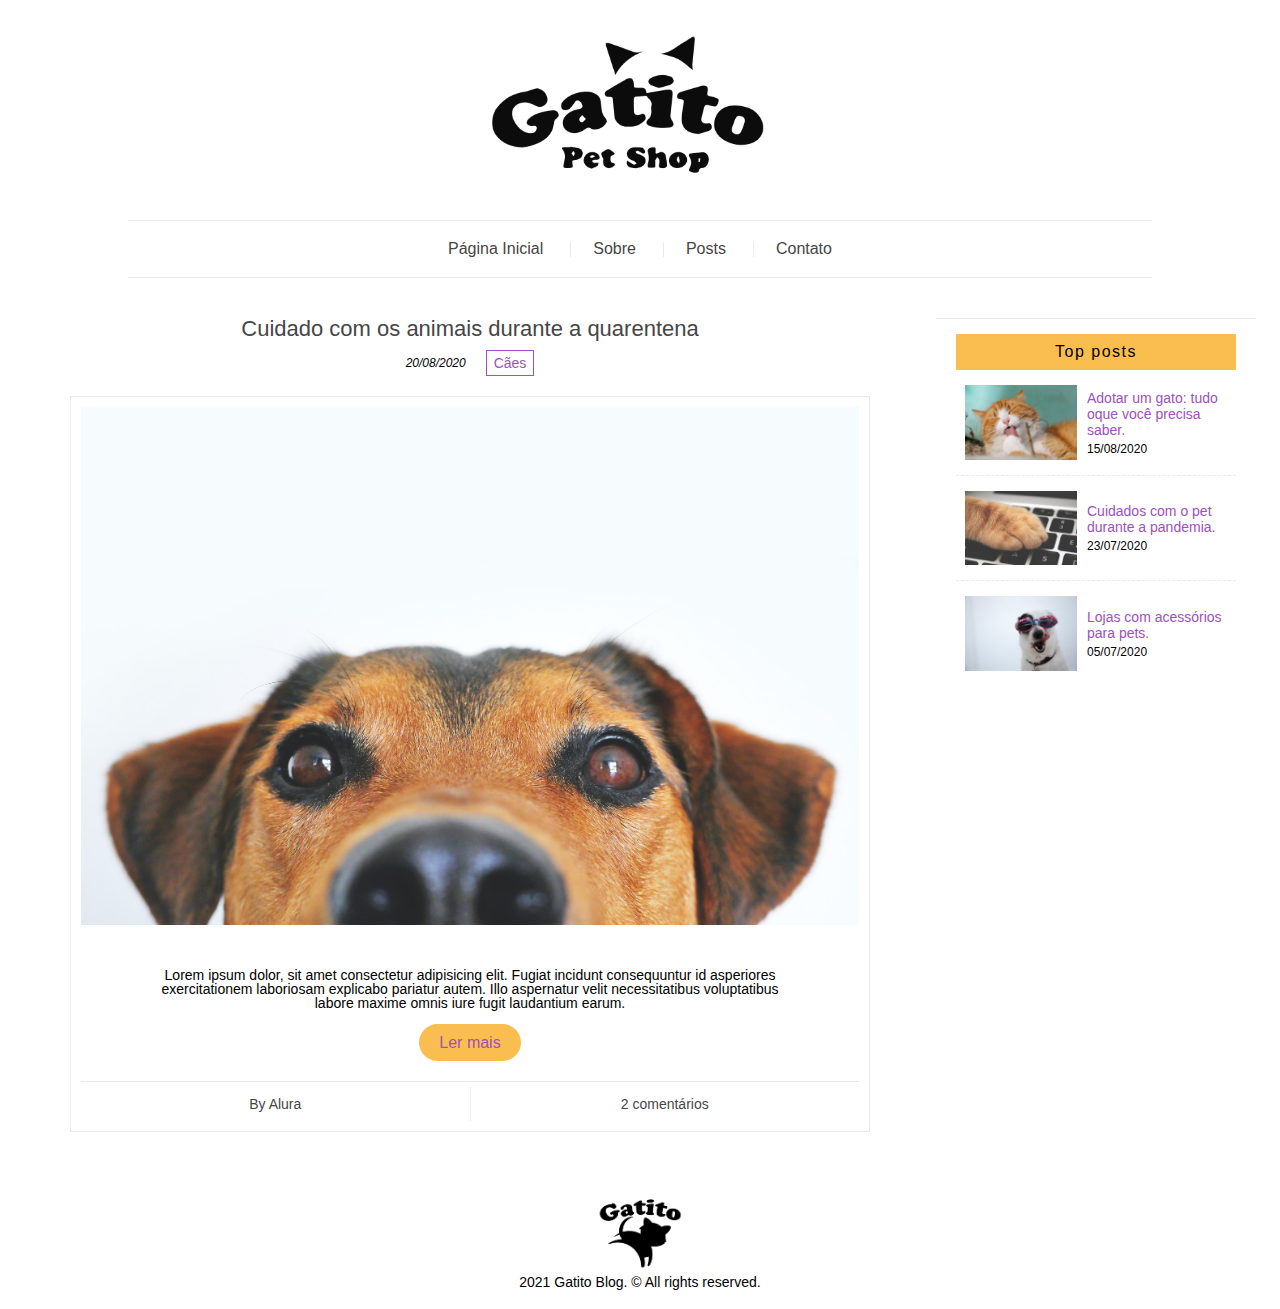
<file: index.html>
<!DOCTYPE html>
<html lang="pt-br">
<head>
    <meta charset="UTF-8">
    <meta http-equiv="X-UA-Compatible" content="IE=edge">
    <meta name="viewport" content="width=device-width, initial-scale=1.0">
    <title>Gatito Petshop</title>
    <link rel="stylesheet" href="css/reset.css">
    <link rel="stylesheet" href="css/style.css">
</head>

<body>
    
    <header class="header">
        <figure class="header__logo">
            <img src="assets/img/logo.png" alt="logo" class="header__img">
        </figure>
    
        <nav class="header__menu menu">
            <ul class="menu__list">
                <li class="menu__links">
                    <a class="menu__link" href="index.html">Página Inicial</a>
                </li>
                <li class="menu__links">
                    <a class="menu__link" href="about.html">Sobre</a>
                </li>
                <li class="menu__links">
                    <a class="menu__link" href="collection.html">Posts</a>
                </li>
                <li class="menu__links">
                    <a class="menu__link" href="contact.html">Contato</a>
                </li>
            </ul>
        </nav>
    </header>

    <main class="main">
        <div class="main__content">
            <article class="main__post">
                <a href="article.html" class="main__title">
                    Cuidado com os animais durante a quarentena
                </a>
                <div class="main__subtitle">
                    <p class="main__date">20/08/2020</p>
                    <span class="main__tag">Cães</span>
                </div>
                <div class="main__details">
                    <img src="assets/img/dog.jpg" alt="Cachorro" class="main__img">
                    <p class="main__description">Lorem ipsum dolor, sit amet consectetur adipisicing elit. Fugiat incidunt consequuntur id asperiores exercitationem laboriosam explicabo pariatur autem. Illo aspernatur velit necessitatibus voluptatibus labore maxime omnis iure fugit laudantium earum.</p>
                    <a href="#" class="main__btn">Ler mais</a>
                    <div class="main__info">
                        <div class="main__author">
                            <p class="main__p">By Alura</p>
                        </div>
                        <div class="main__comments">
                            <a href="#" class="main__a">2 comentários</a>
                        </div>
                    </div>
                </div>
            </article>
        </div>
        <div class="main__sidebar sidebar">
            <aside class="sidebar__top">
                <p class="sidebar__title">Top posts</p>
                <ul class="sidebar__posts">
                    <li class="sidebar__list">
                        <img src="assets/img/cat.jpg" alt="Gato" class="sidebar__img">
                        <div class="sidebar__details">
                            <a href="article.html" class="sidebar__post-title">Adotar um gato: tudo oque você precisa saber.</a>
                            <p class="sidebar__post-date">15/08/2020</p>
                        </div>
                    </li>
                    <li class="sidebar__list">
                        <img src="assets/img/pc.jpg" alt="Gato" class="sidebar__img">
                        <div class="sidebar__details">
                            <a href="article.html" class="sidebar__post-title">Cuidados com o pet durante a pandemia.</a>
                            <p class="sidebar__post-date">23/07/2020</p>
                        </div>
                    </li>
                    <li class="sidebar__list">
                        <img src="assets/img/sun.jpg" alt="Gato" class="sidebar__img">
                        <div class="sidebar__details">
                            <a href="article.hmtl" class="sidebar__post-title">Lojas com acessórios para pets.</a>
                            <p class="sidebar__post-date">05/07/2020</p>
                        </div>
                    </li>
                </ul>
            </aside>
        </div>
    </main>

    <footer class="footer">
        <img class="footer__logo" src="assets/img/footer-logo.png" alt="footer__logo">
        <p class="footer__txt">
            2021 Gatito Blog. &copy; All rights reserved.
        </p>
    </footer>

</body>
</html>
</file>
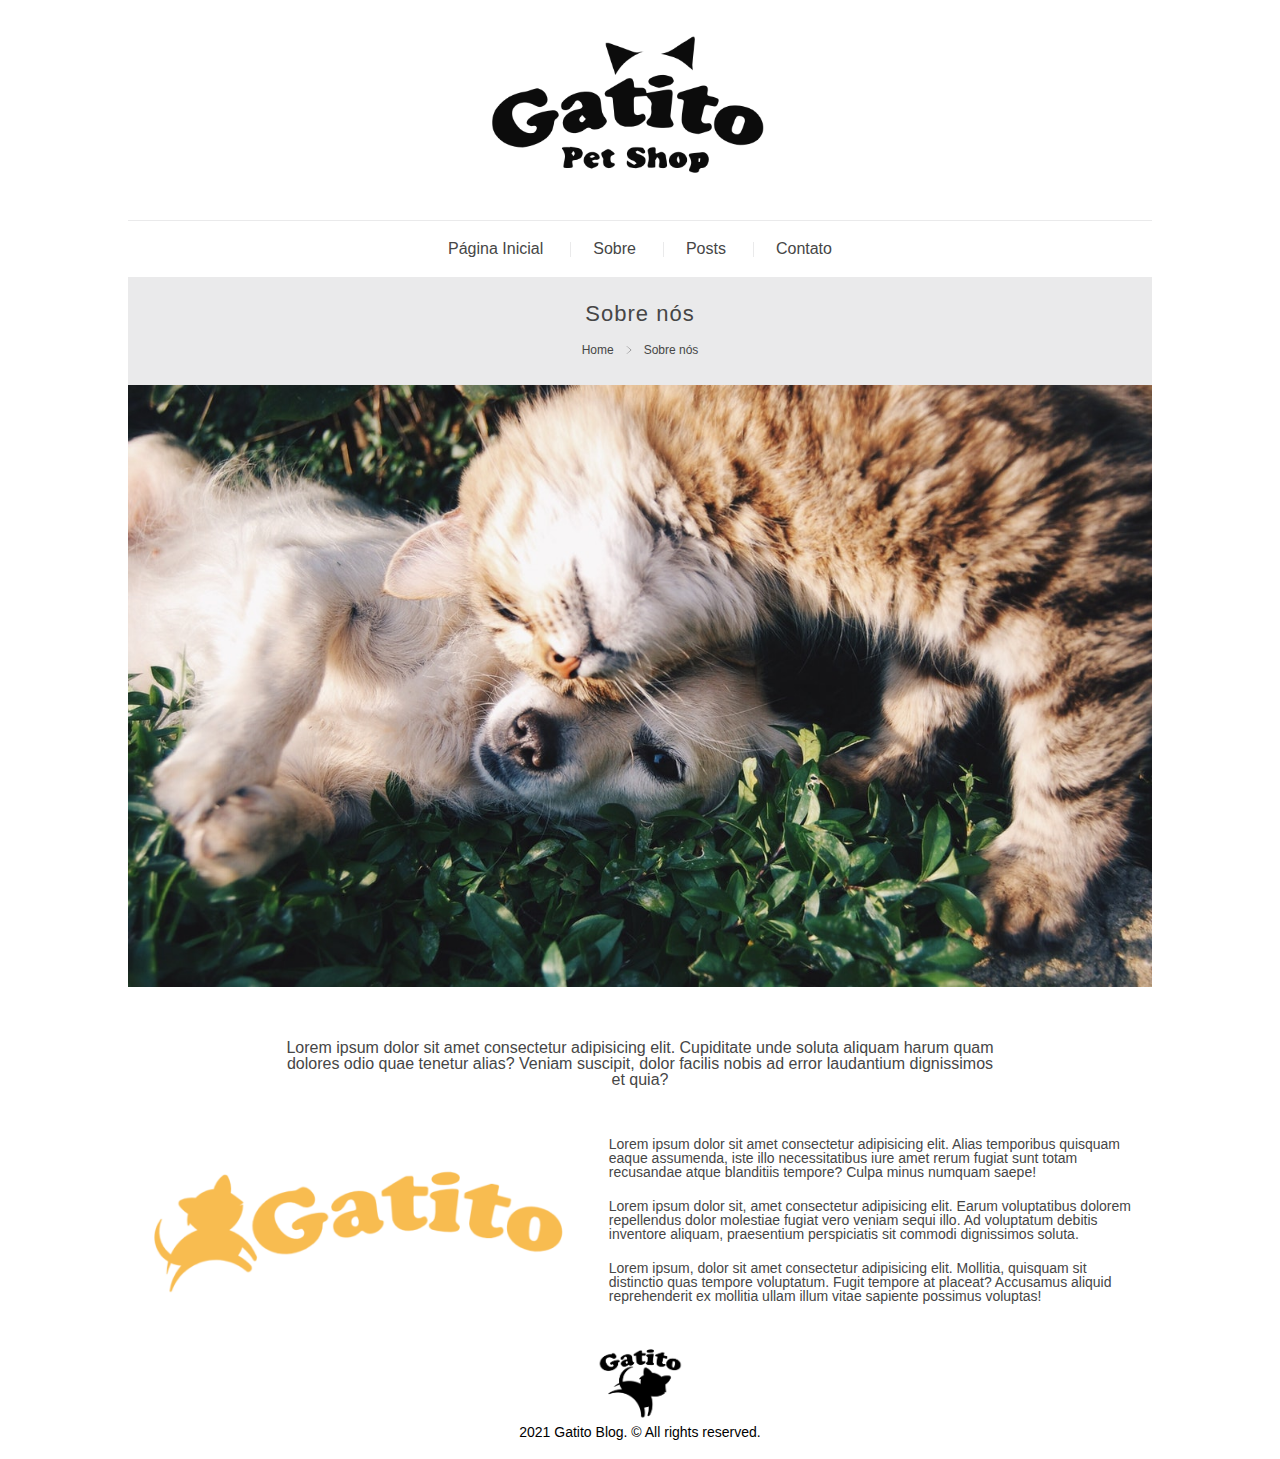
<file: about.html>
<!DOCTYPE html>
<html lang="pt-br">
<head>
    <meta charset="UTF-8">
    <meta http-equiv="X-UA-Compatible" content="IE=edge">
    <meta name="viewport" content="width=device-width, initial-scale=1.0">
    <title>Gatito Petshop</title>
    <link rel="stylesheet" href="css/reset.css">
    <link rel="stylesheet" href="css/style.css">
</head>
<body>
    
    <header class="header">
        <figure class="header__logo">
            <img src="assets/img/logo.png" alt="logo" class="header__img">
        </figure>
    
        <nav class="header__menu menu">
            <ul class="menu__list">
                <li class="menu__links">
                    <a class="menu__link" href="index.html">Página Inicial</a>
                </li>
                <li class="menu__links">
                    <a class="menu__link" href="about.html">Sobre</a>
                </li>
                <li class="menu__links">
                    <a class="menu__link" href="collection.html">Posts</a>
                </li>
                <li class="menu__links">
                    <a class="menu__link" href="contact.html">Contato</a>
                </li>
            </ul>
        </nav>
    </header>

    <article class="about">
        <div class="about__title">
            <h1 class="about__h1">Sobre nós</h1>
            <div class="about__breadcrumb breadcrumb">
                <a href="index.html" class="breadcrumb__link">Home</a>
                    <img src="assets/img/arrow.svg" alt="Seta" class="breadcrumb__img">
                <a href="about.html" class="breadcrumb__link">Sobre nós</a>
            </div>
        </div>
        <div class="about__content">
            <img src="assets/img/dog-cat.jpg" alt="Dog and Cat" class="about__img">
            <p class="about__intro">
                Lorem ipsum dolor sit amet consectetur adipisicing elit. Cupiditate unde soluta aliquam harum quam dolores odio quae tenetur alias? Veniam suscipit, dolor facilis nobis ad error laudantium dignissimos et quia?
            </p>
            <div class="about__split">
                <img src="assets/img/about.png" alt="Gatito" class="about__img-description">
                <div class="about__txt">
                    <p class="about__p">Lorem ipsum dolor sit amet consectetur adipisicing elit. Alias temporibus quisquam eaque assumenda, iste illo necessitatibus iure amet rerum fugiat sunt totam recusandae atque blanditiis tempore? Culpa minus numquam saepe!
                    </p>
                    <p class="about__p">
                        Lorem ipsum dolor sit, amet consectetur adipisicing elit. Earum voluptatibus dolorem repellendus dolor molestiae fugiat vero veniam sequi illo. Ad voluptatum debitis inventore aliquam, praesentium perspiciatis sit commodi dignissimos soluta.
                    </p>
                    <p class="about__p">
                        Lorem ipsum, dolor sit amet consectetur adipisicing elit. Mollitia, quisquam sit distinctio quas tempore voluptatum. Fugit tempore at placeat? Accusamus aliquid reprehenderit ex mollitia ullam illum vitae sapiente possimus voluptas!
                    </p>
                </div>
            </div>
        </div>
    </article>

    <footer class="footer">
        <img class="footer__logo" src="assets/img/footer-logo.png" alt="footer__logo">
        <p class="footer__txt">
            2021 Gatito Blog. &copy; All rights reserved.
        </p>
    </footer>

</body>
</html>
</file>
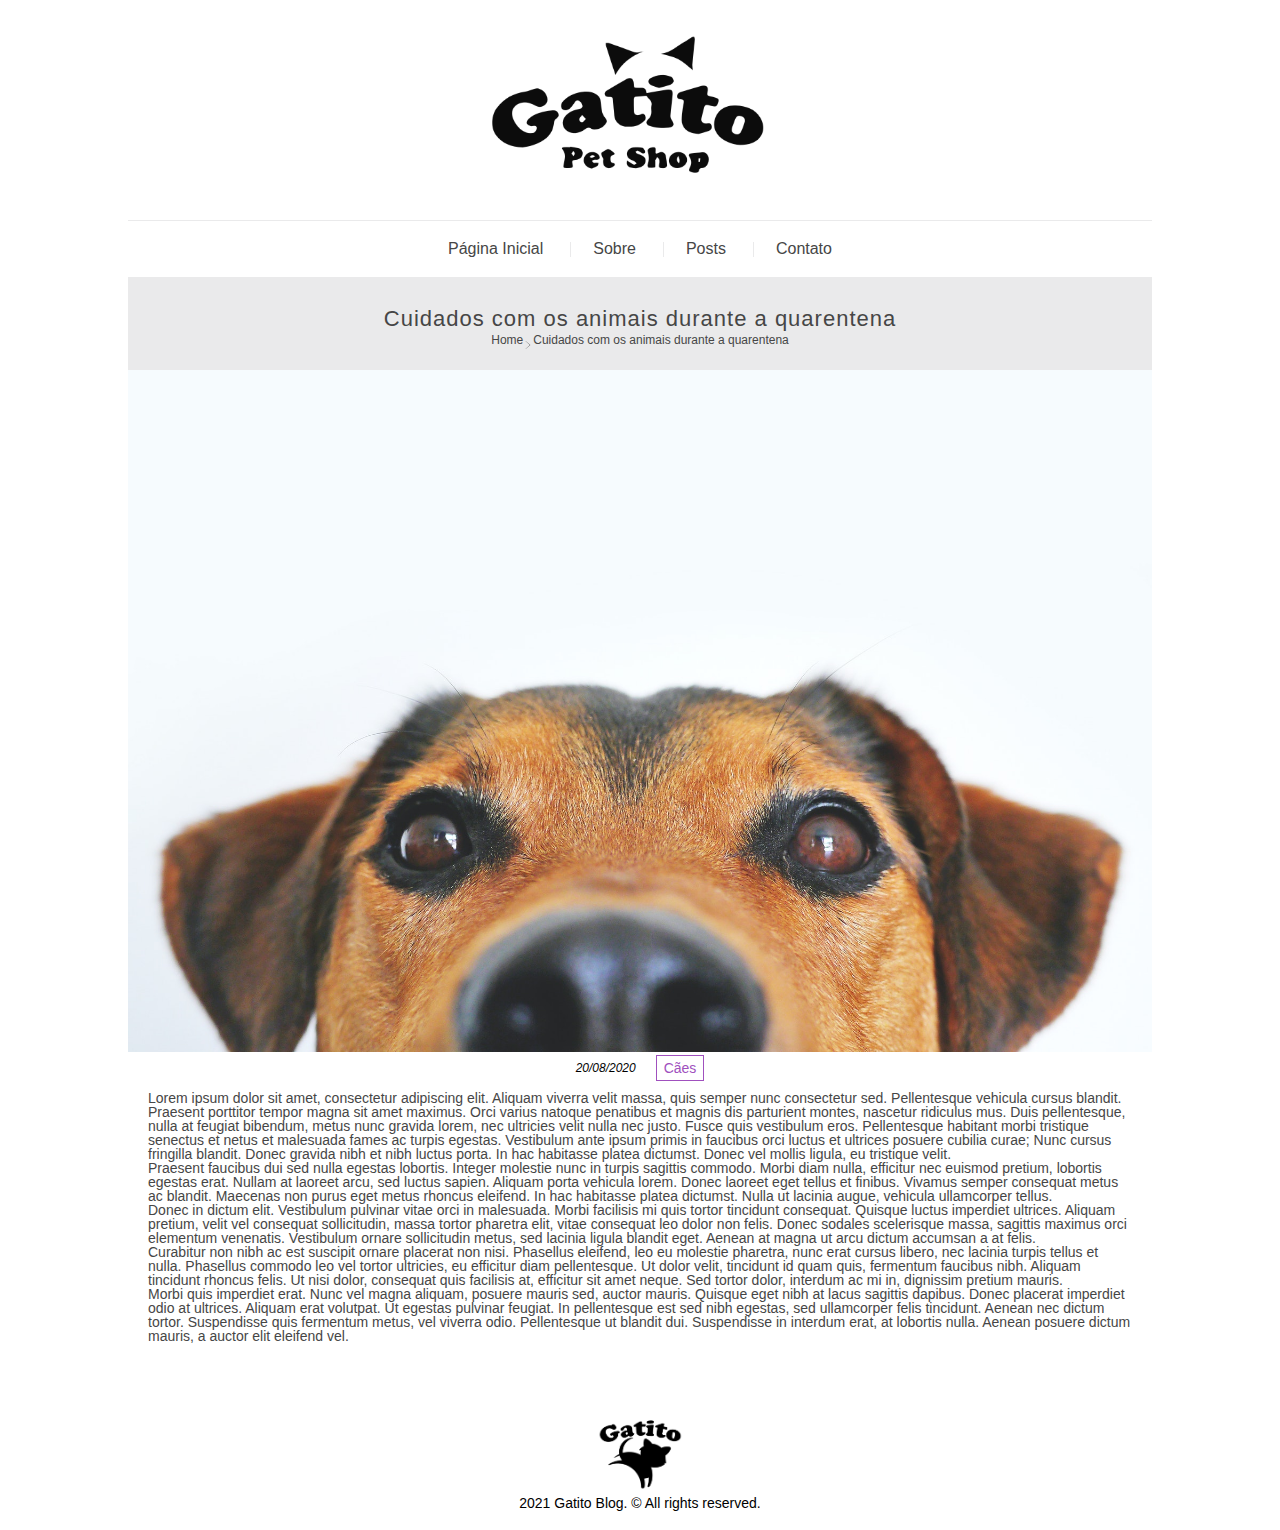
<file: article.html>
<!DOCTYPE html>
<html lang="pt-br">
<head>
    <meta charset="UTF-8">
    <meta http-equiv="X-UA-Compatible" content="IE=edge">
    <meta name="viewport" content="width=device-width, initial-scale=1.0">
    <title>Gatito Petshop</title>
    <link rel="stylesheet" href="css/reset.css">
    <link rel="stylesheet" href="css/style.css">
</head>

<body>

    <header class="header">
        <figure class="header__logo">
            <img src="assets/img/logo.png" alt="logo" class="header__img">
        </figure>
    
        <nav class="header__menu menu">
            <ul class="menu__list">
                <li class="menu__links">
                    <a class="menu__link" href="index.html">Página Inicial</a>
                </li>
                <li class="menu__links">
                    <a class="menu__link" href="about.html">Sobre</a>
                </li>
                <li class="menu__links">
                    <a class="menu__link" href="collection.html">Posts</a>
                </li>
                <li class="menu__links">
                    <a class="menu__link" href="contact.html">Contato</a>
                </li>
            </ul>
        </nav>
    </header>
            
    <article class="article">
        <div class="article__title">
            <h1 class="article__h1">Cuidados com os animais durante a quarentena</h1>
            <div class="article__breadcrumb breadcrumb">
                <a href="index.html" class="breadcrumb__link">Home</a>
                    <img src="assets/img/arrow.svg" alt="Seta" class="breadcrumb__img" />
                <a href="article.html" class="breadcrumb__link">Cuidados com os animais durante a quarentena</a>
            </div>
        </div>
        <img src="assets/img/dog.jpg" alt="Cachorro" class="article__img" />
        <div class="article__details">
            <span class="article__date">20/08/2020</span>
            <span class="article__tag">Cães</span>
        </div>
        <div class="article__content">
            <p>Lorem ipsum dolor sit amet, consectetur adipiscing elit. Aliquam viverra velit massa, quis semper nunc consectetur sed. Pellentesque vehicula cursus blandit. Praesent porttitor tempor magna sit amet maximus. Orci varius natoque penatibus et magnis dis parturient montes, nascetur ridiculus mus. Duis pellentesque, nulla at feugiat bibendum, metus nunc gravida lorem, nec ultricies velit nulla nec justo. Fusce quis vestibulum eros. Pellentesque habitant morbi tristique senectus et netus et malesuada fames ac turpis egestas. Vestibulum ante ipsum primis in faucibus orci luctus et ultrices posuere cubilia curae; Nunc cursus fringilla blandit. Donec gravida nibh et nibh luctus porta. In hac habitasse platea dictumst. Donec vel mollis ligula, eu tristique velit.</p>

            <p>Praesent faucibus dui sed nulla egestas lobortis. Integer molestie nunc in turpis sagittis commodo. Morbi diam nulla, efficitur nec euismod pretium, lobortis egestas erat. Nullam at laoreet arcu, sed luctus sapien. Aliquam porta vehicula lorem. Donec laoreet eget tellus et finibus. Vivamus semper consequat metus ac blandit. Maecenas non purus eget metus rhoncus eleifend. In hac habitasse platea dictumst. Nulla ut lacinia augue, vehicula ullamcorper tellus.</p>
                    
            <p>Donec in dictum elit. Vestibulum pulvinar vitae orci in malesuada. Morbi facilisis mi quis tortor tincidunt consequat. Quisque luctus imperdiet ultrices. Aliquam pretium, velit vel consequat sollicitudin, massa tortor pharetra elit, vitae consequat leo dolor non felis. Donec sodales scelerisque massa, sagittis maximus orci elementum venenatis. Vestibulum ornare sollicitudin metus, sed lacinia ligula blandit eget. Aenean at magna ut arcu dictum accumsan a at felis.</p>
                    
            <p>Curabitur non nibh ac est suscipit ornare placerat non nisi. Phasellus eleifend, leo eu molestie pharetra, nunc erat cursus libero, nec lacinia turpis tellus et nulla. Phasellus commodo leo vel tortor ultricies, eu efficitur diam pellentesque. Ut dolor velit, tincidunt id quam quis, fermentum faucibus nibh. Aliquam tincidunt rhoncus felis. Ut nisi dolor, consequat quis facilisis at, efficitur sit amet neque. Sed tortor dolor, interdum ac mi in, dignissim pretium mauris.</p>
                    
            <p>Morbi quis imperdiet erat. Nunc vel magna aliquam, posuere mauris sed, auctor mauris. Quisque eget nibh at lacus sagittis dapibus. Donec placerat imperdiet odio at ultrices. Aliquam erat volutpat. Ut egestas pulvinar feugiat. In pellentesque est sed nibh egestas, sed ullamcorper felis tincidunt. Aenean nec dictum tortor. Suspendisse quis fermentum metus, vel viverra odio. Pellentesque ut blandit dui. Suspendisse in interdum erat, at lobortis nulla. Aenean posuere dictum mauris, a auctor elit eleifend vel.</p>
        </div>
    </article>

    <footer class="footer">
        <img class="footer__logo" src="assets/img/footer-logo.png" alt="footer__logo">
        <p class="footer__txt">
            2021 Gatito Blog. &copy; All rights reserved.
        </p>
    </footer>
    
</body>
</html>
</file>
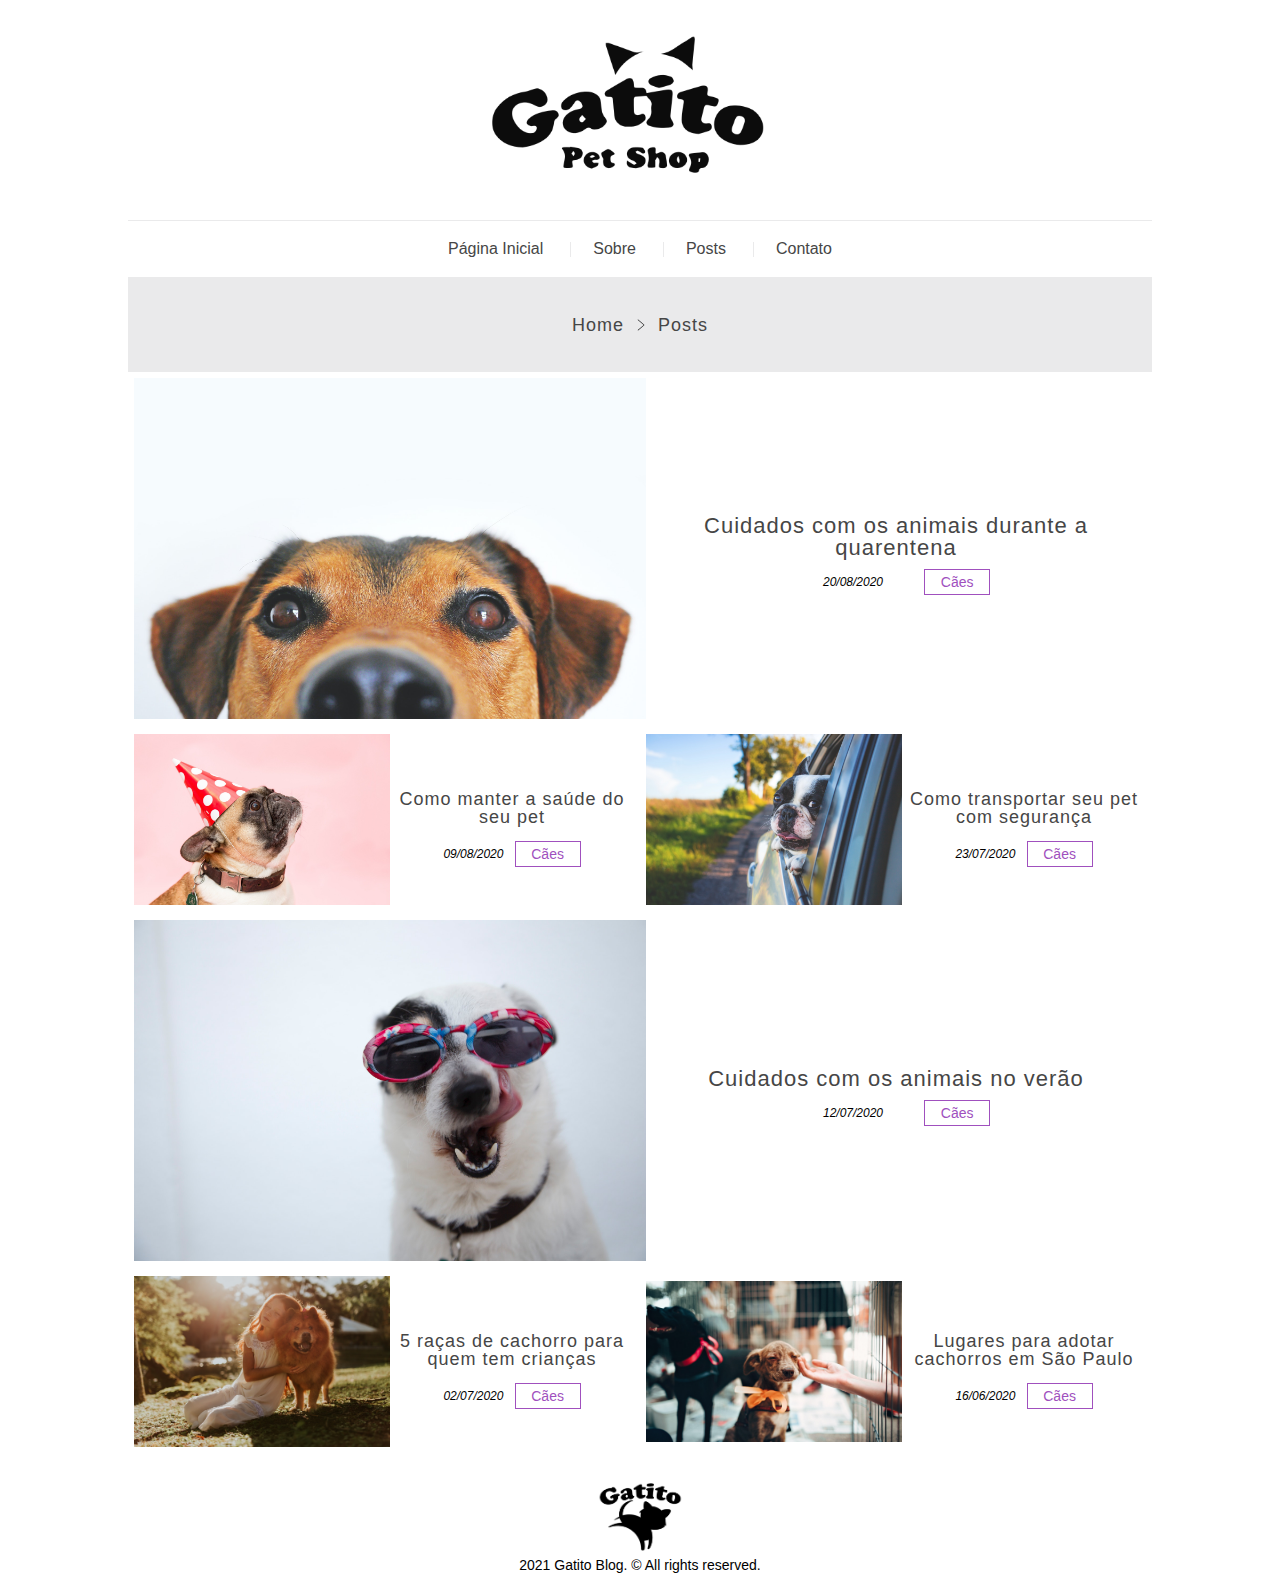
<file: collection.html>
<!DOCTYPE html>
<html lang="pt-br">
<head>
    <meta charset="UTF-8">
    <meta http-equiv="X-UA-Compatible" content="IE=edge">
    <meta name="viewport" content="width=device-width, initial-scale=1.0">
    <title>Gatito Petshop</title>
    <link rel="stylesheet" href="css/reset.css">
    <link rel="stylesheet" href="css/style.css">
</head>

<body>
    
    <header class="header">
        <figure class="header__logo">
            <img src="assets/img/logo.png" alt="logo" class="header__img">
        </figure>
    
        <nav class="header__menu menu">
            <ul class="menu__list">
                <li class="menu__links">
                    <a class="menu__link" href="index.html">Página Inicial</a>
                </li>
                <li class="menu__links">
                    <a class="menu__link" href="about.html">Sobre</a>
                </li>
                <li class="menu__links">
                    <a class="menu__link" href="collection.html">Posts</a>
                </li>
                <li class="menu__links">
                    <a class="menu__link" href="contact.html">Contato</a>
                </li>
            </ul>
        </nav>
    </header>

    <div class="collection">
        <div class="collection__breadcrumb breadcrumb">
            <a href="index.html" class="breadcrumb__link">Home</a>
            <img src="assets/img/arrow.svg" alt="Seta" class="breadcrumb__img" />
            <a href="collection.html" class="breadcrumb__link">Posts</a>
        </div>

        <div class="collection__post">
            <figure class="collection__figure">
                <img src="assets/img/dog.jpg" alt="Cachorro" class="collection__img" />
            </figure>
            <div class="collection__about">
                <a href="article.html" class="collection__title">Cuidados com os animais durante a quarentena</a>
                <p class="collection__date">20/08/2020</p>
                <span class="collection__tag">Cães</span>
            </div>
        </div>

        <div class="collection__post half">
            <figure class="collection__figure">
                <img src="assets/img/party.jpg" alt="Cachorro festa" class="collection__img" />
            </figure>
            <div class="collection__about">
                <a href="article.html" class="collection__title half">Como manter a saúde do seu pet</a>
                <p class="collection__date">09/08/2020</p>
                <span class="collection__tag">Cães</span>
            </div>
        </div>

        <div class="collection__post half">
            <figure class="collection__figure">
                <img src="assets/img/car.jpg" alt="Cachorro carro" class="collection__img" />
            </figure>
            <div class="collection__about">
                <a href="article.html" class="collection__title half">Como transportar seu pet com segurança</a>
                <p class="collection__date">23/07/2020</p>
                <span class="collection__tag">Cães</span>
            </div>
        </div>

        <div class="collection__post">
            <figure class="collection__figure">
                <img src="assets/img/sun.jpg" alt="Cachorro oculos" class="collection__img" />
            </figure>
            <div class="collection__about">
                <a href="article.html" class="collection__title">Cuidados com os animais no verão</a>
                <p class="collection__date">12/07/2020</p>
                <span class="collection__tag">Cães</span>
            </div>
        </div>

        <div class="collection__post half">
            <figure class="collection__figure">
                <img src="assets/img/kid.jpg" alt="Cachorro e criança" class="collection__img" />
            </figure>
            <div class="collection__about">
                <a href="article.html" class="collection__title half">5 raças de cachorro para quem tem crianças</a>
                <p class="collection__date">02/07/2020</p>
                <span class="collection__tag">Cães</span>
            </div>
        </div>
        
        <div class="collection__post half">
            <figure class="collection__figure">
                <img src="assets/img/adopt.jpg" alt="Cachorro adotado" class="collection__img" />
            </figure>
            <div class="collection__about">
                <a href="article.html" class="collection__title half">Lugares para adotar cachorros em São Paulo</a>
                <p class="collection__date">16/06/2020</p>
                <span class="collection__tag">Cães</span>
            </div>
        </div>
    </div>

    <footer class="footer">
        <img class="footer__logo" src="assets/img/footer-logo.png" alt="footer__logo">
        <p class="footer__txt">
            2021 Gatito Blog. &copy; All rights reserved.
        </p>
    </footer>

</body>
</html>
</file>
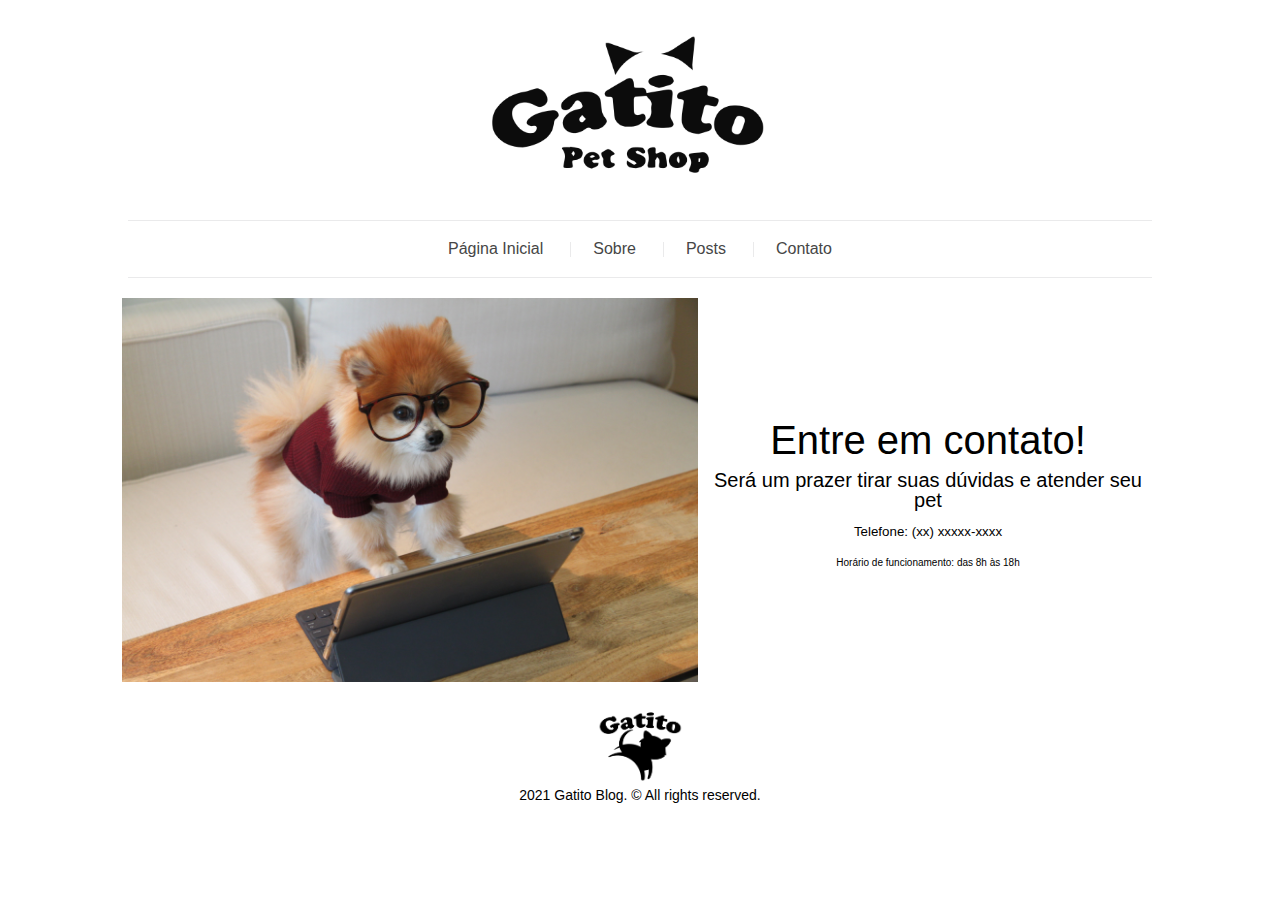
<file: contact.html>
<!DOCTYPE html>
<html lang="pt-br">
<head>
    <meta charset="UTF-8">
    <meta http-equiv="X-UA-Compatible" content="IE=edge">
    <meta name="viewport" content="width=device-width, initial-scale=1.0">
    <title>Gatito Petshop</title>
    <link rel="stylesheet" href="css/reset.css">
    <link rel="stylesheet" href="css/style.css">
</head>

<body>
    
    <header class="header">
        <figure class="header__logo">
            <img src="assets/img/logo.png" alt="logo" class="header__img">
        </figure>
    
        <nav class="header__menu menu">
            <ul class="menu__list">
                <li class="menu__links">
                    <a class="menu__link" href="index.html">Página Inicial</a>
                </li>
                <li class="menu__links">
                    <a class="menu__link" href="about.html">Sobre</a>
                </li>
                <li class="menu__links">
                    <a class="menu__link" href="collection.html">Posts</a>
                </li>
                <li class="menu__links">
                    <a class="menu__link" href="contact.html">Contato</a>
                </li>
            </ul>
        </nav>
    </header>

    <div class="contact">
        <figure class="contact__figure">
            <img src="assets/img/contact.jpg" alt="Contato" class="contact__img" />
        </figure>
        <div class="contact__info">
            <p class="contact__p-1">Entre em contato!</p>
            <p class="contact__p-2">Será um prazer tirar suas dúvidas e atender seu pet</p>
            <p class="contact__p-3">Telefone: (xx) xxxxx-xxxx </p>
            <p class="contact__p-4">Horário de funcionamento: das 8h às 18h</p>
        </div>
    </div>

    <footer class="footer">
        <img class="footer__logo" src="assets/img/footer-logo.png" alt="footer__logo">
        <p class="footer__txt">
            2021 Gatito Blog. &copy; All rights reserved.
        </p>
    </footer>

</body>
</html>
</file>
<file: css/style.css>
.main .sidebar__post-title {
  text-decoration: none;
}

.main .sidebar__post-title:hover {
  text-decoration: underline;
}

/* Mixin que deixa as coisas com display flex e justify-content sem ter que ficar repetindo elas. */
.header {
  font-family: Arial, Helvetica, sans-serif;
}
.header__logo {
  text-align: center;
}
.header__img {
  max-width: 350px;
}
.header .menu__list {
  display: flex;
  justify-content: center;
  border-top: 1px solid #EAEAEB;
  border-bottom: 1px solid #EAEAEB;
  margin-left: auto;
  margin-right: auto;
}
@media (max-width: 767.98px) {
  .header .menu__list {
    width: 90%;
    padding: 15px 0;
    flex-wrap: wrap;
  }
}
@media (min-width: 768px) and (max-width: 1199.98px) {
  .header .menu__list {
    width: 80%;
    padding: 20px 0;
  }
}
@media (min-width: 1200px) {
  .header .menu__list {
    width: 80%;
    padding: 20px 0;
  }
}
.header .menu__links {
  position: relative;
}
@media (max-width: 767.98px) {
  .header .menu__links {
    padding: 5px 0;
  }
}
.header .menu__links:not(:last-child)::after {
  content: "";
  position: absolute;
  top: 0;
  bottom: 0;
  right: -3px;
  margin: auto;
  height: 15px;
  width: 1px;
  background-color: #EAEAEB;
}
.header .menu__link {
  padding: 0 25px;
  color: #464646;
  text-decoration: none;
}
.header .menu__link:hover {
  color: #A050BE;
}

.footer {
  text-align: center;
  padding: 20px 0;
  font-family: Arial, Helvetica, sans-serif;
  position: relative;
  bottom: 0;
  left: 50%;
  transform: translateX(-50%);
}
.footer__logo {
  max-width: 100px;
}
.footer__txt {
  margin: auto;
  font-size: 0.875rem;
}

.about {
  width: 80%;
  margin: 0 auto;
  font-family: Arial, Helvetica, sans-serif;
}
@media (max-width: 767.98px) {
  .about {
    width: 90%;
  }
}
.about__title {
  background-color: #EAEAEB;
  text-align: center;
  padding: 20px;
}
.about__h1 {
  font-size: 1.375rem;
  color: #464646;
  letter-spacing: 1px;
}
.about .breadcrumb {
  display: flex;
  justify-content: center;
  align-items: center;
}
.about .breadcrumb__link {
  font-size: 0.75rem;
  text-decoration: none;
  color: #464646;
}
.about .breadcrumb__link:hover {
  text-decoration: underline;
  color: #A050BE;
}
.about .breadcrumb__img {
  width: 10px;
}
.about__img {
  width: 100%;
}
.about__intro {
  font-weight: 100;
  color: #464646;
  width: 70%;
  margin: 30px auto;
  text-align: center;
  font-size: 1rem;
}
@media (max-width: 767.98px) {
  .about__intro {
    width: 90%;
  }
}
@media (min-width: 768px) and (max-width: 1199.98px) {
  .about__intro {
    width: 80%;
  }
}
.about__split {
  display: flex;
  justify-content: center;
  flex-wrap: wrap;
  align-items: center;
}
.about__img-description {
  width: 45%;
}
@media (max-width: 767.98px) {
  .about__img-description {
    width: 80%;
  }
}
.about__txt {
  width: calc(100% - 45%);
}
@media (max-width: 767.98px) {
  .about__txt {
    width: 90%;
    text-align: center;
  }
}
.about__p {
  font-size: 0.875rem;
  padding: 10px 20px;
  color: #464646;
}

.article {
  width: 80%;
  margin: 0 auto 40px;
  font-family: Arial, Helvetica, sans-serif;
}
@media (max-width: 767.98px) {
  .article {
    width: 90%;
  }
}
.article__title {
  background-color: #EAEAEB;
  text-align: center;
  padding: 20px;
}
.article__h1 {
  font-size: 1.375rem;
  color: #464646;
  letter-spacing: 1px;
}
.article .breadcrumb {
  display: flex;
  justify-content: center;
  align-items: center;
}
.article .breadcrumb__link {
  font-size: 0.75rem;
  text-decoration: none;
  color: #464646;
}
.article .breadcrumb__link:hover {
  text-decoration: underline;
  color: #A050BE;
}
.article .breadcrumb__img {
  width: 10px;
}
.article__img {
  width: 100%;
}
.article__details {
  display: flex;
  justify-content: center;
  align-items: center;
}
.article__date {
  margin: 0 10px;
  font-size: 0.75rem;
  font-style: italic;
}
.article__tag {
  font-size: 0.875rem;
  padding: 5px 7px;
  color: #A050BE;
  border: 1px solid #A050BE;
}
.article__content {
  font-weight: 100;
  font-size: 0.875rem;
  color: #464646;
  padding: 10px 20px;
}

.collection {
  display: flex;
  flex-wrap: wrap;
  justify-content: center;
  align-items: center;
  width: 80%;
  margin-left: auto;
  margin-right: auto;
  font-family: Arial;
}
@media (max-width: 767.98px) {
  .collection {
    width: 90%;
  }
}
.collection__post {
  display: flex;
  flex-wrap: wrap;
  justify-content: center;
  align-items: center;
  width: 100%;
}
@media (max-width: 767.98px) {
  .collection__post {
    width: 100%;
  }
}
.collection__post.half {
  width: 50%;
}
@media (max-width: 767.98px) {
  .collection__post.half {
    width: 100%;
  }
}
.collection__figure {
  width: 50%;
}
.collection__img {
  width: 100%;
  padding: 6px;
}
.collection__about {
  display: flex;
  flex-wrap: wrap;
  justify-content: center;
  align-items: center;
  width: 50%;
  text-align: center;
}
.collection__title {
  color: #464646;
  text-decoration: unset;
  letter-spacing: 1px;
  width: 100%;
  margin: 10px 0;
  font-size: 1.375rem;
}
@media (max-width: 767.98px) {
  .collection__title {
    font-size: 1rem;
  }
}
.collection__title.half {
  font-size: 1.125rem;
  padding: 5px;
}
@media (max-width: 767.98px) {
  .collection__title.half {
    font-size: 1rem;
  }
}
.collection__title:hover {
  color: #A050BE;
  text-decoration: underline;
}
.collection__date {
  font-size: 0.75rem;
  font-style: italic;
  width: 20%;
}
@media (max-width: 767.98px) {
  .collection__date {
    font-size: 0.625rem;
  }
}
@media (min-width: 768px) and (max-width: 1199.98px) {
  .collection__date {
    width: 30%;
  }
}
.collection__tag {
  font-size: 0.875rem;
  width: 50px;
  padding: 5px 7px;
  color: #A050BE;
  border: 1px solid #A050BE;
}
@media (max-width: 767.98px) {
  .collection__tag {
    width: 30px;
    font-size: 0.75rem;
  }
}
@media (min-width: 768px) and (max-width: 1199.98px) {
  .collection__tag {
    width: 35px;
    font-size: 0.75rem;
  }
}
.collection__breadcrumb {
  background-color: #EAEAEB;
  text-align: center;
  padding: 30px;
  width: 100%;
  display: flex;
  justify-content: center;
  align-items: center;
}
.collection .breadcrumb__link {
  font-size: 1.125rem;
  text-decoration: unset;
  color: #464646;
  letter-spacing: 1px;
}
.collection .breadcrumb__link:hover {
  color: #A050BE;
  text-decoration: underline;
}
.collection .breadcrumb__img {
  width: 14px;
  margin: 10px;
}

.contact {
  display: flex;
  justify-content: center;
  align-items: center;
  flex-wrap: wrap;
  margin-left: auto;
  margin-right: auto;
  width: 90%;
}
.contact__figure {
  width: 50%;
}
.contact__img {
  width: 100%;
}
.contact__info {
  width: 40%;
  text-align: center;
  font-family: Arial, Helvetica, sans-serif;
}
@media (max-width: 767.98px) {
  .contact__info {
    width: 100%;
  }
}
.contact__p-1 {
  font-size: 2.5rem;
  padding-top: 5px;
}
.contact__p-2 {
  font-size: 1.25rem;
  padding-top: 10px;
}
.contact__p-3 {
  font-size: 0.8333333333rem;
  padding-top: 15px;
}
.contact__p-4 {
  font-size: 0.625rem;
  padding-top: 20px;
}

.main .sidebar__title, .main__tag, .main__date, .collection__date, .collection__tag {
  margin-top: 0;
}

.main__a, .main__p, .main__subtitle, .about .breadcrumb__img, .article__h1, .article .breadcrumb__img {
  margin-top: 10px;
}

.contact {
  margin-top: 20px;
}

.main__info, .about__intro {
  margin-top: 30px;
}

.main .sidebar__post-date, .about__h1 {
  margin-top: 5px;
}

.main .sidebar__title, .main__tag, .main__date, .collection__date, .collection__tag {
  margin-bottom: 0;
}

.main__a, .main__p, .about__h1, .about .breadcrumb__img {
  margin-bottom: 10px;
}

.main__subtitle, .about__img {
  margin-bottom: 20px;
}

.about__intro {
  margin-bottom: 30px;
}

.about__h1, .article__h1 {
  margin-left: 0;
}

.main__tag, .main__date, .about .breadcrumb__img, .article__date, .article__tag, .collection__date, .collection__tag {
  margin-left: 10px;
}

.about__h1, .article__h1 {
  margin-right: 0;
}

.main__tag, .main__date, .about .breadcrumb__img, .article__date, .article__tag, .collection__date, .collection__tag {
  margin-right: 10px;
}

.main {
  display: flex;
  justify-content: center;
  flex-wrap: wrap;
  font-family: Arial, Helvetica, sans-serif;
}
.main__content {
  width: 70%;
  padding: 40px 8px;
}
@media (max-width: 767.98px) {
  .main__content {
    width: 100%;
  }
}
.main__post {
  text-align: center;
  max-width: 800px;
  margin-left: auto;
  margin-right: auto;
}
.main__title {
  text-decoration: none;
  font-size: 1.375rem;
  color: #464646;
  letter-spacing: 1.5;
}
.main__title:hover {
  color: #A050BE;
}
.main__subtitle {
  display: flex;
  justify-content: center;
  align-items: center;
}
.main__date {
  font-size: 0.75rem;
  font-style: italic;
}
.main__tag {
  font-size: 0.875rem;
  padding: 5px 7px;
  color: #A050BE;
  border: 1px solid #A050BE;
}
.main__details {
  border: 1px solid #EAEAEB;
  padding: 10px;
}
.main__img {
  width: 100%;
}
.main__description {
  padding: 40px 0 25px;
  max-width: 650px;
  margin-left: auto;
  margin-right: auto;
  font-size: 0.875rem;
}
.main__btn {
  text-decoration: none;
  font-size: 1rem;
  letter-spacing: 1.5;
  color: #A050BE;
  background-color: #FABE50;
  padding: 10px 20px;
  transition: 0.3s;
  border-radius: 50px;
}
.main__btn:hover {
  color: #FABE50;
  background-color: #A050BE;
}
.main__info {
  display: flex;
  justify-content: space-between;
  align-items: center;
  border-top: 1px solid #EAEAEB;
  padding-top: 5px;
}
.main__author {
  width: 50%;
  border-right: 1px solid #EAEAEB;
}
.main__p {
  font-size: 0.875rem;
  color: #464646;
}
.main__comments {
  width: 50%;
}
.main__a {
  text-decoration: none;
  font-size: 0.875rem;
  color: #464646;
}
.main__a:hover {
  color: #A050BE;
}
.main__sidebar {
  width: 25%;
  padding: 40px 10px;
}
.main .sidebar__top {
  border-top: 1px solid #EAEAEB;
  padding: 15px 20px;
}
@media (max-width: 767.98px) {
  .main .sidebar__top {
    width: 10rem;
    text-align: center;
    padding: 10px 10px;
  }
}
.main .sidebar__title {
  background-color: #FABE50;
  text-align: center;
  padding: 10px 20px;
  letter-spacing: 1.5px;
}
@media (max-width: 767.98px) {
  .main .sidebar__title {
    width: 6rem;
  }
}
.main .sidebar__posts {
  margin: 0;
  padding: 0;
  list-style: none;
}
.main .sidebar__list {
  display: flex;
  justify-content: center;
  flex-wrap: wrap;
  align-items: center;
  padding: 15px 0;
}
.main .sidebar__list:not(:last-child) {
  border-bottom: 1px dashed #EAEAEB;
}
.main .sidebar__img {
  width: 40%;
}
.main .sidebar__details {
  width: 50%;
  padding-left: 10px;
}
.main .sidebar__post-title {
  font-size: 0.875rem;
  color: #A050BE;
}
.main .sidebar__post-date {
  font-size: 0.75rem;
}

/*# sourceMappingURL=style.css.map */
</file>
